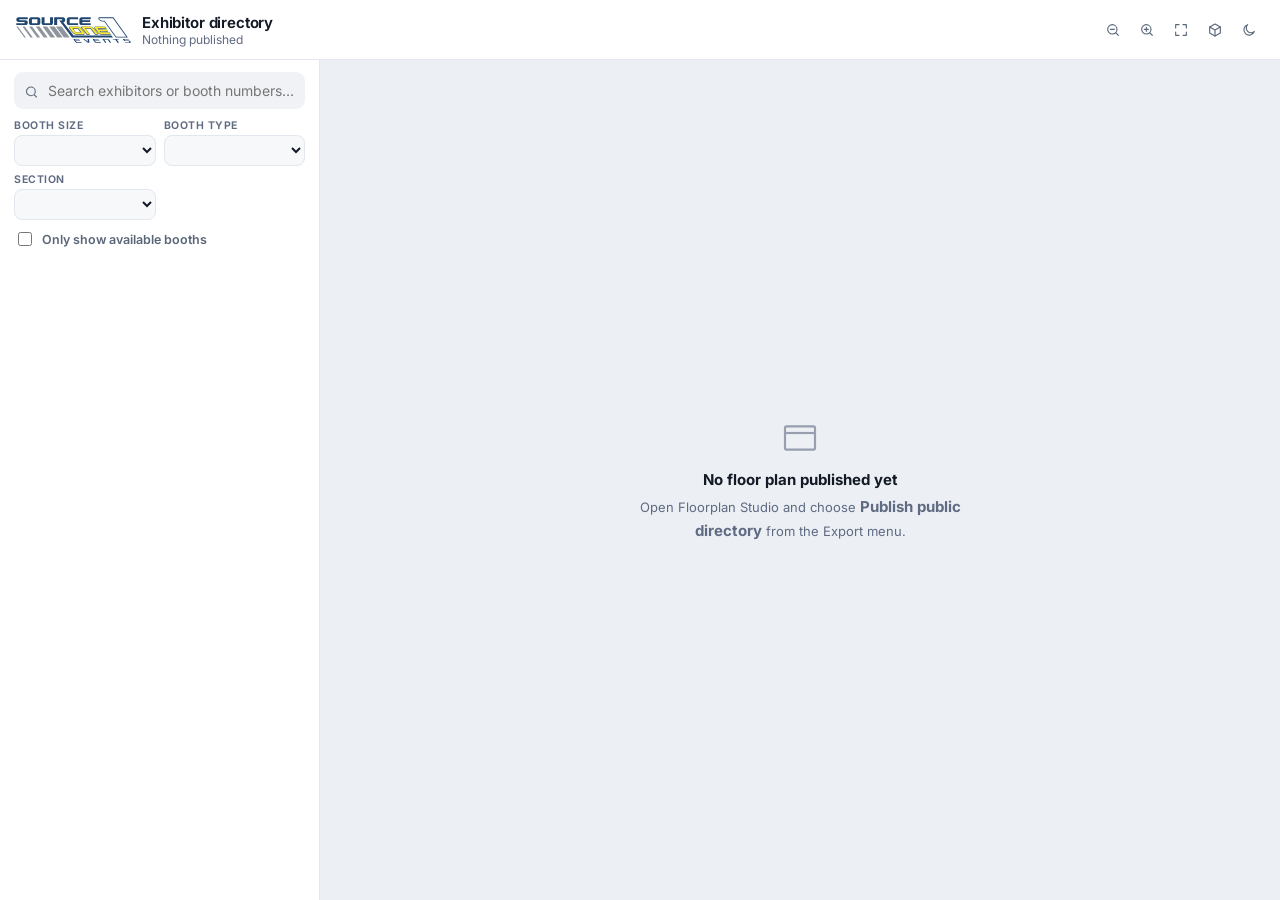
<file: viewer.html>
<!DOCTYPE html>
<html lang="en" data-theme="light">
<head>
<meta charset="utf-8" />
<meta name="viewport" content="width=device-width, initial-scale=1" />
<title>Exhibitor directory</title>
<link rel="preconnect" href="https://fonts.googleapis.com" />
<link rel="preconnect" href="https://fonts.gstatic.com" crossorigin />
<link rel="stylesheet" href="https://fonts.googleapis.com/css2?family=Inter:opsz,wght@14..32,400;14..32,500;14..32,600;14..32,650;14..32,700&display=swap" />
<link rel="stylesheet" href="styles.css?v=142" />
<link rel="stylesheet" href="viewer.css?v=142" />
<link rel="icon" href="data:image/svg+xml,<svg xmlns='http://www.w3.org/2000/svg' viewBox='0 0 100 100'><rect width='100' height='100' rx='18' fill='%237c5cfc'/><g fill='none' stroke='white' stroke-width='8'><rect x='22' y='22' width='24' height='24'/><rect x='54' y='22' width='24' height='24'/><rect x='22' y='54' width='56' height='24'/></g></svg>" />
<script type="importmap">
{ "imports": {
  "three": "https://cdn.jsdelivr.net/npm/three@0.169.0/build/three.module.js",
  "three/addons/": "https://cdn.jsdelivr.net/npm/three@0.169.0/examples/jsm/"
} }
</script>
</head>
<body class="viewer">

<div id="app">

  <header class="v-top">
    <div class="v-brand">
      <img class="soe-logo" src="assets/soe-logo.svg" alt="Source One Events" style="height:26px"/>
      <div>
        <div class="v-title" id="showName">Exhibitor directory</div>
        <div class="v-sub" id="showMeta"></div>
      </div>
    </div>

    <div class="v-actions">
      <button class="tb" id="vZoomOut" title="Zoom out" aria-label="Zoom out">
        <svg viewBox="0 0 24 24"><circle cx="11" cy="11" r="7"/><path d="M8 11h6M20 20l-3.5-3.5"/></svg>
      </button>
      <button class="tb" id="vZoomIn" title="Zoom in" aria-label="Zoom in">
        <svg viewBox="0 0 24 24"><circle cx="11" cy="11" r="7"/><path d="M8 11h6M11 8v6M20 20l-3.5-3.5"/></svg>
      </button>
      <button class="tb" id="vFit" title="Fit to screen" aria-label="Fit to screen">
        <svg viewBox="0 0 24 24"><path d="M4 9V4h5M20 9V4h-5M4 15v5h5M20 15v5h-5"/></svg>
      </button>
      <button class="tb" id="btn3D" title="3D preview" aria-label="3D preview">
        <svg viewBox="0 0 24 24"><path d="m12 3 8 4.5v9L12 21l-8-4.5v-9z"/><path d="M12 12 4 7.5M12 12l8-4.5M12 12v9"/></svg>
      </button>
      <button class="tb" id="vTheme" title="Toggle light / dark" aria-label="Toggle theme">
        <svg viewBox="0 0 24 24"><path d="M20 14a8 8 0 1 1-10-10 7 7 0 0 0 10 10Z"/></svg>
      </button>
    </div>
  </header>

  <div class="v-body">
    <aside class="v-list" id="vList">
      <div class="v-search">
        <svg viewBox="0 0 24 24" class="search-ic"><circle cx="11" cy="11" r="7"/><path d="M20 20l-3.5-3.5"/></svg>
        <input id="vSearch" placeholder="Search exhibitors or booth numbers…"
               spellcheck="false" autocomplete="off" aria-label="Search exhibitors" />
      </div>
      <div class="v-filters">
        <label><span>Booth size</span><select id="vfSize"></select></label>
        <label><span>Booth type</span><select id="vfType"></select></label>
        <label><span>Section</span><select id="vfSection"></select></label>
        <label class="v-open"><input type="checkbox" id="vfOpen" />
          Only show available booths</label>
      </div>
      <div class="v-count" id="vCount"></div>
      <div class="v-results" id="vResults"></div>
    </aside>

    <main class="v-stage" id="vStage">
      <svg id="canvas" xmlns="http://www.w3.org/2000/svg"></svg>

      <div class="v-scopebar" id="vScopeBar" hidden>
        <button id="vBack">
          <svg viewBox="0 0 24 24"><path d="m14 6-6 6 6 6"/></svg> Back to floor plan
        </button>
        <span id="vScopeLabel"></span>
      </div>

      <div class="v-card" id="vCard" hidden></div>

      <div class="v-empty" id="vEmpty" hidden>
        <svg viewBox="0 0 24 24"><rect x="3" y="5" width="18" height="14" rx="1"/><path d="M3 9h18"/></svg>
        <b>No floor plan published yet</b>
        <span>Open Floorplan Studio and choose <b>Publish public directory</b> from the Export menu.</span>
      </div>
    </main>
  </div>
</div>

<script src="js/geometry.js?v=142"></script>
<script src="js/config.js?v=142"></script>
<script src="js/state.js?v=142"></script>
<script src="js/rules.js?v=142"></script>
<script src="js/render.js?v=142"></script>
<script src="js/view3d.js?v=142"></script>
<script src="js/viewer.js?v=142"></script>
</body>
</html>
</file>
<file: styles.css>
/* ============================================================
   Floorplan Studio — Source One Events
   ============================================================ */

:root {
  --accent: #7c5cfc;
  --accent-soft: rgba(124, 92, 252, .16);
  --ok: #22c55e;
  --warn: #f59e0b;
  --err: #ef4444;

  --r-sm: 6px;
  --r-md: 9px;
  --r-lg: 14px;

  --font: "Inter", -apple-system, BlinkMacSystemFont, "Segoe UI", Roboto, Helvetica, Arial, sans-serif;
  --mono: ui-monospace, SFMono-Regular, "SF Mono", Menlo, Consolas, monospace;

  --rail: 52px;
  --left-w: 288px;
  --right-w: 360px;
  --top-h: 56px;

  /* The drawing surface is a document, not part of the UI chrome. It stays
     paper-white in both themes, so what you see matches what prints. Only
     --canvas-bg (the surround) follows the theme. */
  --paper: #ffffff;
  --ink:   #131a26;
  --ink-2: #5a6779;
  --ink-3: #8b96a8;
  --grid-minor: rgba(20, 30, 50, .06);
  --grid-major: rgba(20, 30, 50, .13);
}

[data-theme="dark"] {
  --bg: #0e1117;
  --bg-2: #151a23;
  --bg-3: #1c222d;
  --bg-4: #232b38;
  --line: #2a3240;
  --line-2: #384153;
  --tx: #e6eaf2;
  --tx-2: #9aa5b8;
  --tx-3: #7c87a0;
  --canvas-bg: #0b0e14;
  --shadow: 0 10px 34px rgba(0, 0, 0, .5);
  --shadow-bar: 0 1px 0 rgba(0, 0, 0, .18), 0 6px 16px -8px rgba(0, 0, 0, .35);
  --shadow-panel-l: 4px 0 16px -8px rgba(0, 0, 0, .3);
  --shadow-panel-r: -4px 0 16px -8px rgba(0, 0, 0, .3);
  --shadow-xs: 0 1px 2px rgba(0, 0, 0, .2);
}

[data-theme="light"] {
  --bg: #f7f8fa;
  --bg-2: #ffffff;
  --bg-3: #f0f2f6;
  --bg-4: #e6e9f0;
  --line: #e2e6ee;
  --line-2: #cdd4e0;
  --tx: #131a26;
  --tx-2: #5a6779;
  --tx-3: #5f6b82;
  --canvas-bg: #eceff4;
  --shadow: 0 10px 30px rgba(20, 30, 60, .14);
  --shadow-bar: 0 1px 0 rgba(20, 30, 60, .05), 0 6px 16px -10px rgba(20, 30, 60, .10);
  --shadow-panel-l: 4px 0 16px -10px rgba(20, 30, 60, .10);
  --shadow-panel-r: -4px 0 16px -10px rgba(20, 30, 60, .10);
  --shadow-xs: 0 1px 2px rgba(20, 30, 60, .10);
}

* { box-sizing: border-box; }

/* Figures that update in place must not reflow as their digits change. */
.inp.num, .kv span:last-child, .stat b, .bitem .tag,
.hud, .scalebar-label, .sect-head .ct, .cat-item .sz,
.b-id, .b-load, .c-id, .c-amps {
  font-variant-numeric: tabular-nums;
}

/* Keyboard focus was invisible everywhere — an accessibility gap. */
.tb:focus-visible, .btn:focus-visible, .rail-btn:focus-visible,
.cat-item:focus-visible, .preset:focus-visible, .tab:focus-visible,
.mini:focus-visible, .row-btn:focus-visible, .sect-head:focus-visible,
.v-row:focus-visible, .issue:focus-visible, .bitem:focus-visible {
  outline: 2px solid var(--accent);
  outline-offset: 1px;
}

/* A class that sets `display` outranks the UA rule for [hidden], so the
   attribute stops working. Restore it for every element that uses both. */
[hidden] { display: none !important; }

html, body {
  margin: 0; height: 100%; overflow: hidden;
  font-family: var(--font);
  background: var(--bg); color: var(--tx);
  -webkit-font-smoothing: antialiased;
  font-size: 13px;
}

button, input, select, textarea { font-family: inherit; font-size: inherit; color: inherit; }
button { cursor: pointer; border: none; background: none; }
svg { display: block; }

#app { display: flex; flex-direction: column; height: 100%; }

/* ---------- scrollbars ---------- */
.panel-scroll::-webkit-scrollbar, .modal-body::-webkit-scrollbar { width: 10px; }
.panel-scroll::-webkit-scrollbar-thumb, .modal-body::-webkit-scrollbar-thumb {
  background: var(--line-2); border-radius: 99px; border: 3px solid transparent; background-clip: padding-box;
}
.panel-scroll::-webkit-scrollbar-track { background: transparent; }

/* ============================================================
   TOP BAR
   ============================================================ */
.topbar {
  height: var(--top-h); flex: 0 0 auto;
  display: flex; align-items: center; gap: 14px;
  padding: 0 12px;
  background: var(--bg-2); border-bottom: 1px solid var(--line);
  box-shadow: var(--shadow-bar);
  z-index: 40;
}

/* quick-rotate button row in the Properties panel */
.rot-row { display: flex; gap: 5px; flex-wrap: wrap; margin: 6px 0 10px; }
.rot-row .mini { flex: 1 0 auto; text-align: center; }

/* floating "back to cursor" chip while a placement tool is armed */
.tool-chip {
  position: absolute; left: 50%; bottom: 46px; transform: translateX(-50%);
  z-index: 60;                 /* above the 3D overlay too */
  display: inline-flex; align-items: center; gap: 6px;
  background: var(--accent); color: #fff;
  font: 560 12.5px/1 var(--font);
  padding: 9px 14px; border-radius: 99px;
  box-shadow: var(--shadow); cursor: pointer; transition: .12s;
}
.tool-chip:hover { filter: brightness(1.12); }
.tool-chip kbd {
  font: 600 10.5px/1 var(--mono);
  background: rgba(255, 255, 255, .22); border-radius: 4px; padding: 2.5px 5px;
}

.brand { display: flex; align-items: center; gap: 9px; padding-right: 6px; flex-shrink: 0; }
a.brand { text-decoration: none; color: inherit; border-radius: var(--r-sm); }
a.brand:hover .brand-title { color: var(--accent); }
.brand-title { font-weight: 650; font-size: 14px; letter-spacing: -.01em; line-height: 1.15; white-space: nowrap; }
.brand-sub { font-size: 11px; color: var(--tx-3); letter-spacing: .04em; text-transform: uppercase; white-space: nowrap; }

.plan-name-wrap { display: flex; align-items: center; gap: 8px; min-width: 0; }
.plan-name {
  background: transparent; border: 1px solid transparent; border-radius: var(--r-sm);
  padding: 5px 8px; font-weight: 560; font-size: 14px; width: 200px; min-width: 90px;
  outline: none; transition: .12s;
}
.plan-name:hover { background: var(--bg-3); }
.plan-name:focus { background: var(--bg-3); border-color: var(--accent); }
.save-state { font-size: 11px; color: var(--tx-3); white-space: nowrap; }
.save-state.dirty { color: var(--warn); }

.topbar-actions { display: flex; align-items: center; gap: 8px; margin-left: auto; }
.spacer { width: 4px; }

.btn-group { display: flex; background: var(--bg-3); border-radius: var(--r-md); padding: 2px; gap: 2px; }

.tb {
  width: 30px; height: 28px; border-radius: var(--r-sm);
  display: grid; place-items: center; color: var(--tx-2); transition: .12s;
}
.tb.wide { width: auto; padding: 0 9px; font-size: 12px; font-variant-numeric: tabular-nums; }
.tb svg { width: 16px; height: 16px; fill: none; stroke: currentColor; stroke-width: 1.7; stroke-linecap: round; stroke-linejoin: round; }
.tb:hover { background: var(--bg-4); color: var(--tx); }
.tb:disabled { opacity: .32; pointer-events: none; }
.tb.toggle[aria-pressed="true"] { background: var(--accent-soft); color: var(--accent); }

.btn {
  height: 30px; padding: 0 11px; border-radius: var(--r-md);
  display: inline-flex; align-items: center; gap: 6px;
  font-size: 13px; font-weight: 520; transition: .12s;
}
.btn svg { width: 15px; height: 15px; fill: none; stroke: currentColor; stroke-width: 1.7; stroke-linecap: round; stroke-linejoin: round; }
.btn.ghost { background: var(--bg-3); color: var(--tx-2); }
.btn.ghost:hover { background: var(--bg-4); color: var(--tx); }
.btn.primary { background: var(--accent); color: #fff; }
.btn.primary:hover { filter: brightness(1.09); }
.btn.danger { background: rgba(239, 68, 68, .14); color: var(--err); }
.btn.danger:hover { background: rgba(239, 68, 68, .24); }

.menu-wrap { position: relative; }
.menu {
  position: absolute; top: calc(100% + 6px); right: 0; min-width: 190px; z-index: 60;
  background: var(--bg-2); border: 1px solid var(--line); border-radius: var(--r-md);
  box-shadow: var(--shadow); padding: 5px; animation: pop .12s ease;
}
@keyframes pop { from { opacity: 0; transform: translateY(-4px); } }
.menu button {
  display: block; width: 100%; text-align: left; padding: 7px 10px;
  border-radius: var(--r-sm); font-size: 13px; color: var(--tx-2);
}
.menu button:hover { background: var(--bg-3); color: var(--tx); }
.menu-sep { height: 1px; background: var(--line); margin: 5px 2px; }

/* ============================================================
   LAYOUT
   ============================================================ */
.body { flex: 1; display: flex; min-height: 0; }

.panel { flex: 0 0 auto; background: var(--bg-2); display: flex; min-height: 0; position: relative; z-index: 20; }
.panel.left { width: calc(var(--left-w) + var(--rail)); border-right: 1px solid var(--line); box-shadow: var(--shadow-panel-l); }
.panel.right { width: var(--right-w); border-left: 1px solid var(--line); flex-direction: column; box-shadow: var(--shadow-panel-r); }
.panel-scroll { flex: 1; overflow-y: auto; overflow-x: hidden; min-height: 0; }

/* ---------- tool rail ---------- */
.tool-rail {
  width: var(--rail); flex: 0 0 var(--rail);
  border-right: 1px solid var(--line); background: var(--bg);
  display: flex; flex-direction: column; align-items: center; gap: 3px; padding: 8px 0;
}
.rail-btn {
  width: 38px; height: 38px; border-radius: var(--r-md);
  display: grid; place-items: center; color: var(--tx-2); position: relative; transition: .12s;
}
.rail-btn svg { width: 18px; height: 18px; fill: none; stroke: currentColor; stroke-width: 1.7; stroke-linecap: round; stroke-linejoin: round; }
.rail-btn:hover { background: var(--bg-3); color: var(--tx); }
.rail-btn.active { background: var(--accent); color: #fff; }
.rail-sep { width: 22px; height: 1px; background: var(--line); margin: 5px 0; }
/* The shortcut letter is a reminder, not a permanent label. */
.rail-btn::after {
  content: attr(data-key); position: absolute; bottom: 2px; right: 4px;
  font-size: 9px; color: var(--tx-3); font-weight: 600;
  opacity: 0; transition: opacity .12s;
}
.rail-btn:hover::after, .rail-btn.active::after { opacity: 1; }
.rail-btn.active::after { color: rgba(255, 255, 255, .75); }

/* ---------- left content ---------- */
.search-wrap { position: relative; padding: 10px 12px 4px; }
.search-ic {
  position: absolute; left: 21px; top: 50%; transform: translateY(-40%);
  width: 14px; height: 14px; fill: none; stroke: var(--tx-3); stroke-width: 1.8; stroke-linecap: round;
}
#catalogSearch {
  width: 100%; background: var(--bg-3); border: 1px solid transparent;
  border-radius: var(--r-md); padding: 7px 10px 7px 30px; outline: none; font-size: 13px;
}
#catalogSearch:focus { border-color: var(--accent); background: var(--bg); }

.sect { padding: 12px 12px 4px; }
.sect-title {
  margin: 0 0 8px; font-size: 11px; font-weight: 650; letter-spacing: .07em;
  text-transform: uppercase; color: var(--tx-3);
  display: flex; align-items: baseline; gap: 6px;
}
.sect-title .hint { font-size: 9px; font-weight: 500; letter-spacing: 0; text-transform: none; color: var(--line-2); }

.preset-grid { display: grid; grid-template-columns: repeat(2, 1fr); gap: 6px; }
.preset {
  background: var(--bg-3); border: 1px solid var(--line); border-radius: var(--r-md);
  padding: 8px; text-align: left; transition: .12s;
}
.preset:hover { border-color: var(--accent); background: var(--bg-4); }
.preset.armed { border-color: var(--accent); background: var(--accent-soft); }
.preset b { display: block; font-size: 13px; font-weight: 620; }
.preset span { font-size: 11px; color: var(--tx-3); }

/* ---------- catalog: collapsible groups ----------
   Scoped to #catalog so the static Quick-booths and Bulk-tools sections
   keep their own .sect / .sect-title styling. */
#catalog .sect { border-bottom: 1px solid var(--line); padding: 0 0 8px; }
#catalog .sect:last-child { border-bottom: 0; }

.sect-head {
  position: sticky; top: 0; z-index: 2;
  display: flex; align-items: center; gap: 8px; width: 100%;
  padding: 9px 12px; background: var(--bg-2);
  font-size: 11px; font-weight: 650; letter-spacing: .03em;
  color: var(--tx-2); border-radius: var(--r-sm);
  transition: background .12s;
}
.sect-head:hover { background: var(--bg-3); color: var(--tx); }
.sect-head .chev {
  width: 11px; height: 11px; flex: 0 0 11px; color: var(--tx-3);
  fill: none; stroke: currentColor; stroke-width: 2.6;
  stroke-linecap: round; stroke-linejoin: round;
  transform: rotate(90deg); transition: transform .15s ease;
}
.sect.closed .chev { transform: none; }
.sect.closed .cat-list { display: none; }

/* Each category gets a small tinted icon chip in its own colour — the
   thing that used to be indistinguishable grey text is now scannable
   at a glance, the same way the item swatches already were. */
.sect-head .cat-ic {
  width: 20px; height: 20px; flex: 0 0 20px; border-radius: 6px;
  display: grid; place-items: center;
  background: color-mix(in srgb, var(--cat) 18%, transparent);
  color: var(--cat);
}
.sect-head .cat-ic svg { width: 12px; height: 12px; }
.sect-head .ct {
  margin-left: auto; font-family: var(--mono); font-size: 10px;
  font-weight: 500; letter-spacing: 0; color: var(--tx-3);
  background: var(--bg-3); border-radius: 99px; padding: 1px 6px;
}

.cat-list { display: flex; flex-direction: column; gap: 1px; padding: 0 8px; }
.cat-item {
  display: flex; align-items: center; gap: 10px; width: 100%;
  height: 32px; padding: 0 8px; border-radius: var(--r-sm);
  text-align: left; color: var(--tx-2);
  border: 1px solid transparent;
  transition: background .1s, color .1s;
}
.cat-item:hover { background: var(--bg-3); color: var(--tx); }
.cat-item.armed { background: var(--accent-soft); border-color: var(--accent); color: var(--tx); }

/* Tint from the kind's own colour, with the glyph in that colour rather
   than a dark stroke on a saturated block of the same hue. */
.swatch {
  width: 22px; height: 22px; flex: 0 0 22px; border-radius: 6px;
  display: grid; place-items: center;
  background: color-mix(in srgb, var(--k) 16%, transparent);
  color: var(--k);
  box-shadow: inset 0 0 0 1px color-mix(in srgb, var(--k) 30%, transparent);
}
.swatch svg { width: 13px; height: 13px; }

.cat-item .nm {
  flex: 1; min-width: 0; font-size: 13px; font-weight: 500;
  white-space: nowrap; overflow: hidden; text-overflow: ellipsis;
}
.cat-item .sz { font-family: var(--mono); font-size: 9px; color: var(--tx-3); }
.cat-item .on-plan {
  flex: 0 0 auto; min-width: 16px; height: 16px; padding: 0 4px; border-radius: 99px;
  display: grid; place-items: center; font-size: 9px; font-weight: 700;
  font-variant-numeric: tabular-nums;
  background: color-mix(in srgb, var(--k) 22%, transparent); color: var(--k);
}

.row-btn {
  display: flex; align-items: center; gap: 9px; width: 100%;
  padding: 9px 10px; border-radius: var(--r-md); text-align: left;
  background: var(--bg-3); color: var(--tx-2); font-size: 13px; font-weight: 500;
  margin-bottom: 6px; transition: .12s;
}
.row-btn:hover { background: var(--bg-4); color: var(--tx); }
.row-btn svg { width: 16px; height: 16px; flex: 0 0 16px; fill: none; stroke: currentColor; stroke-width: 1.7; stroke-linecap: round; stroke-linejoin: round; }

/* ============================================================
   STAGE / CANVAS
   ============================================================ */
.stage {
  flex: 1; position: relative; min-width: 0; overflow: hidden;
  background-color: var(--canvas-bg);
  background-image: radial-gradient(circle, color-mix(in srgb, var(--tx) 14%, transparent) 1px, transparent 1px);
  background-size: 22px 22px;
}
/* ---------- 3D walkthrough overlay ---------- */
.v3d {
  position: absolute; inset: 0; z-index: 30;
  background: var(--canvas-bg);
  display: none; flex-direction: column;
}
.v3d.show { display: flex; }
.v3d-top {
  height: 44px; flex: 0 0 auto;
  display: flex; align-items: center; gap: 12px; padding: 0 12px;
  background: var(--bg-2); border-bottom: 1px solid var(--line);
}
.v3d-top b { font-size: 13px; font-weight: 650; }
.v3d-hint { font-size: 11px; color: var(--tx-3); margin-right: auto; }
.v3d canvas { display: block; flex: 1; }

/* floating rotate bar for the selected object in 3D */
.v3d-selbar {
  position: absolute; left: 50%; bottom: 16px; transform: translateX(-50%);
  z-index: 30; display: flex; align-items: center; gap: 6px;
  background: var(--bg-2); border: 1px solid var(--line);
  border-radius: 99px; padding: 6px 10px 6px 14px; box-shadow: var(--shadow);
}
.v3d-selbar b { font-size: 12.5px; font-weight: 650; margin-right: 4px; white-space: nowrap; }

/* floating Duplicate/Delete bar for the 2D selection */
.sel-chip {
  position: absolute; left: 50%; bottom: 46px; transform: translateX(-50%);
  z-index: 20;                 /* under the 3D overlay — it has its own bar */
  display: flex; align-items: center; gap: 6px;
  background: var(--bg-2); border: 1px solid var(--line);
  border-radius: 99px; padding: 6px 10px 6px 14px; box-shadow: var(--shadow);
}
.sel-chip b { font-size: 12.5px; font-weight: 650; white-space: nowrap; margin-right: 4px; }
.sel-chip[hidden] { display: none; }

/* zoom + 360° cluster, bottom-right of the 3D view */
.v3d-nav {
  position: absolute; right: 16px; bottom: 16px; z-index: 30;
  display: flex; flex-direction: column; gap: 6px;
}
.v3d-navbtn {
  width: 44px; height: 44px; border-radius: 12px;
  border: 1px solid var(--line); background: var(--bg-2); color: var(--tx-1);
  font-size: 20px; font-weight: 650; line-height: 1;
  box-shadow: var(--shadow); cursor: pointer;
  display: flex; align-items: center; justify-content: center;
  user-select: none; touch-action: none;
}
.v3d-navbtn:hover { border-color: var(--accent); color: var(--accent); }
.v3d-navbtn.v3d-orbit { font-size: 12px; letter-spacing: 0.02em; }
.v3d-navbtn.on {
  background: var(--accent); border-color: var(--accent); color: #fff;
}

#canvas { width: 100%; height: 100%; display: block; touch-action: none; cursor: default; }
#canvas.tool-draw { cursor: crosshair; }
#canvas.tool-pan { cursor: grab; }
#canvas.panning { cursor: grabbing; }
#canvas.tool-measure { cursor: crosshair; }

.stage-overlay { position: absolute; inset: 0; pointer-events: none; }

.hud {
  position: absolute; left: 12px; bottom: 12px;
  display: flex; align-items: center; gap: 9px;
  background: color-mix(in srgb, var(--bg-2) 88%, transparent);
  backdrop-filter: blur(10px);
  border: 1px solid var(--line); border-radius: 99px;
  padding: 5px 13px; font-size: 12px; color: var(--tx-2);
  font-variant-numeric: tabular-nums; pointer-events: auto;
}
.hud .dot { width: 3px; height: 3px; border-radius: 99px; background: var(--line-2); }
.hud #hudTool { color: var(--accent); font-weight: 600; }

.scalebar {
  position: absolute; right: 14px; bottom: 12px;
  background: color-mix(in srgb, var(--bg-2) 88%, transparent);
  backdrop-filter: blur(10px);
  border: 1px solid var(--line); border-radius: var(--r-md);
  padding: 6px 10px 5px; text-align: center;
}
.scalebar-line { display: flex; align-items: flex-end; height: 8px; }
.scalebar-line span:first-child {
  width: var(--sb-w, 80px); height: 2px; background: var(--tx-2);
  border-left: 1px solid var(--tx-2); border-right: 1px solid var(--tx-2);
  box-shadow: 0 -3px 0 -2px var(--tx-2), 0 0 0 0 var(--tx-2);
  position: relative;
}
.scalebar-line span:first-child::before,
.scalebar-line span:first-child::after {
  content: ''; position: absolute; bottom: 0; width: 1px; height: 6px; background: var(--tx-2);
}
.scalebar-line span:first-child::before { left: 0; }
.scalebar-line span:first-child::after { right: 0; }
.scalebar-label { font-size: 10px; color: var(--tx-2); margin-top: 3px; font-variant-numeric: tabular-nums; }

.context-toast {
  position: absolute; left: 50%; top: 16px; transform: translateX(-50%);
  background: var(--bg-2); border: 1px solid var(--line); border-radius: 99px;
  padding: 7px 16px; font-size: 12px; box-shadow: var(--shadow);
  pointer-events: none; animation: pop .15s ease; z-index: 5;
}
.context-toast.err { border-color: var(--err); color: var(--err); }

/* ============================================================
   RIGHT PANEL
   ============================================================ */
/* Six tabs have to fit the rail without clipping the last one — verified
   against actual rendered widths, not eyeballed. */
.tabs {
  display: flex; border-bottom: 1px solid var(--line); padding: 0 4px; flex: 0 0 auto;
  overflow-x: auto; scrollbar-width: none;
}
.tabs::-webkit-scrollbar { display: none; }
.tab {
  padding: 11px 6px; font-size: 11px; font-weight: 550; color: var(--tx-3);
  white-space: nowrap; flex: 0 0 auto;
  border-bottom: 2px solid transparent; margin-bottom: -1px; transition: .12s;
  display: flex; align-items: center; gap: 4px;
}
.tab:hover { color: var(--tx-2); }
.tab.active { color: var(--tx); border-bottom-color: var(--accent); }
.tab .badge {
  background: var(--err); color: #fff; font-size: 9px; font-weight: 700;
  min-width: 15px; height: 15px; border-radius: 99px; padding: 0 4px;
  display: grid; place-items: center;
}
.tab .badge.warn { background: var(--warn); }

.tabpane { display: none; padding: 12px; }
.tabpane.active { display: block; }

.empty {
  text-align: center; padding: 44px 20px; color: var(--tx-3); font-size: 13px; line-height: 1.6;
}
.empty svg { width: 34px; height: 34px; margin: 0 auto 12px; fill: none; stroke: currentColor; stroke-width: 1.4; opacity: .5; }

/* ---------- form primitives ---------- */
.grp { margin-bottom: 16px; }
.grp-title {
  font-size: 11px; font-weight: 650; letter-spacing: .07em; text-transform: uppercase;
  color: var(--tx-3); margin: 0 0 9px; display: flex; align-items: center; gap: 6px;
}
.grp-title::after { content: ''; flex: 1; height: 1px; background: var(--line); }

.field { margin-bottom: 9px; }
.field > label { display: block; font-size: 11px; color: var(--tx-2); margin-bottom: 4px; font-weight: 500; }
.row2 { display: grid; grid-template-columns: 1fr 1fr; gap: 8px; }
.row3 { display: grid; grid-template-columns: 1fr 1fr 1fr; gap: 8px; }

.inp, select.inp, textarea.inp {
  width: 100%; background: var(--bg-3); border: 1px solid var(--line);
  border-radius: var(--r-sm); padding: 6px 9px; outline: none; transition: .12s;
  font-size: 13px;
}
.inp:focus { border-color: var(--accent); background: var(--bg); }
.inp:disabled { opacity: .5; }
textarea.inp { resize: vertical; min-height: 56px; line-height: 1.5; }
select.inp { appearance: none; background-image: linear-gradient(45deg, transparent 50%, var(--tx-3) 50%), linear-gradient(135deg, var(--tx-3) 50%, transparent 50%); background-position: calc(100% - 14px) 12px, calc(100% - 9px) 12px; background-size: 5px 5px; background-repeat: no-repeat; padding-right: 26px; }
.inp.num { font-family: var(--mono); font-size: 12px; }

.unit-inp { position: relative; }
.unit-inp .u { position: absolute; right: 8px; top: 50%; transform: translateY(-50%); font-size: 10px; color: var(--tx-3); pointer-events: none; }
.unit-inp .inp { padding-right: 24px; }

.seg { display: flex; background: var(--bg-3); border-radius: var(--r-sm); padding: 2px; gap: 2px; }
.seg button {
  flex: 1; padding: 5px 4px; border-radius: 4px; font-size: 12px; color: var(--tx-2); font-weight: 520; transition: .1s;
}
.seg button:hover { color: var(--tx); }
.seg button.on { background: var(--bg); color: var(--tx); box-shadow: var(--shadow-xs); }
.seg button.on[data-status="available"] { color: var(--ok); }
.seg button.on[data-status="held"] { color: var(--warn); }
.seg button.on[data-status="sold"] { color: #3b82f6; }

.check { display: flex; align-items: center; gap: 8px; padding: 5px 0; font-size: 13px; color: var(--tx-2); cursor: pointer; }
.check input { accent-color: var(--accent); width: 14px; height: 14px; }

.color-row { display: flex; gap: 5px; flex-wrap: wrap; }
.color-dot { width: 22px; height: 22px; border-radius: 6px; border: 2px solid transparent; transition: .1s; }
.color-dot:hover { transform: scale(1.12); }
.color-dot.on { border-color: var(--tx); }

.btn-row { display: flex; gap: 6px; flex-wrap: wrap; }
.mini {
  flex: 1; min-width: 0; padding: 7px 6px; border-radius: var(--r-sm);
  background: var(--bg-3); color: var(--tx-2); font-size: 12px; font-weight: 520; transition: .12s;
  display: flex; align-items: center; justify-content: center; gap: 5px;
}
.mini:hover { background: var(--bg-4); color: var(--tx); }
.mini svg { width: 14px; height: 14px; fill: none; stroke: currentColor; stroke-width: 1.7; stroke-linecap: round; stroke-linejoin: round; }
.mini.danger { color: var(--err); }
.mini.danger:hover { background: rgba(239, 68, 68, .16); }

.kv { display: flex; justify-content: space-between; padding: 5px 0; font-size: 12px; border-bottom: 1px dashed var(--line); }
.kv:last-child { border-bottom: none; }
.kv span:first-child { color: var(--tx-3); }
.kv span:last-child { font-family: var(--mono); font-size: 12px; }

/* ---------- stats ---------- */
.stat-grid { display: grid; grid-template-columns: 1fr 1fr; gap: 7px; margin-bottom: 14px; }
.stat { background: var(--bg-3); border: 1px solid var(--line); border-radius: var(--r-md); padding: 9px 11px; }
.stat b { display: block; font-size: 18px; font-weight: 650; letter-spacing: -.02em; font-variant-numeric: tabular-nums; }
.stat span { font-size: 11px; color: var(--tx-3); }
.stat.ok b { color: var(--ok); }
.stat.warn b { color: var(--warn); }
.stat.accent b { color: var(--accent); }

/* ---------- booth list ---------- */
.list-tools { display: flex; gap: 6px; margin-bottom: 10px; }
.list-tools .inp { flex: 1; }
.blist { display: flex; flex-direction: column; gap: 3px; }
.bitem {
  display: flex; align-items: center; gap: 9px; padding: 7px 9px;
  border-radius: var(--r-md); border: 1px solid transparent; cursor: pointer; transition: .1s;
}
.bitem:hover { background: var(--bg-3); }
.bitem.sel { background: var(--accent-soft); border-color: var(--accent); }
.bitem .tag {
  font-family: var(--mono); font-size: 11px; font-weight: 600;
  background: var(--bg-4); border-radius: 4px; padding: 2px 5px; min-width: 34px; text-align: center;
}
.bitem .meta { min-width: 0; flex: 1; }
.bitem .meta b { display: block; font-size: 12px; font-weight: 550; white-space: nowrap; overflow: hidden; text-overflow: ellipsis; }
.bitem .meta span { font-size: 11px; color: var(--tx-3); }
.bitem .pill { font-size: 9px; font-weight: 650; padding: 2px 6px; border-radius: 99px; text-transform: uppercase; letter-spacing: .03em; }

.legend-row { display: flex; flex-wrap: wrap; gap: 5px 10px; margin-top: 8px; }
.lg-chip { display: inline-flex; align-items: center; gap: 5px; font-size: 11px; color: var(--tx-2); }
.lg-chip i { width: 9px; height: 9px; border-radius: 3px; flex: 0 0 auto; }

/* ---------- safety ---------- */
.issue {
  display: flex; gap: 9px; padding: 9px 10px; border-radius: var(--r-md);
  background: var(--bg-3); margin-bottom: 6px; cursor: pointer; transition: .1s;
  border-left: 3px solid var(--line-2);
}
.issue:hover { background: var(--bg-4); }
.issue.error { border-left-color: var(--err); }
.issue.warning { border-left-color: var(--warn); }
.issue.info { border-left-color: var(--accent); }
.issue .ico { width: 16px; height: 16px; flex: 0 0 16px; margin-top: 1px; fill: none; stroke-width: 1.8; stroke-linecap: round; stroke-linejoin: round; }
.issue.error .ico { stroke: var(--err); }
.issue.warning .ico { stroke: var(--warn); }
.issue.info .ico { stroke: var(--accent); }
.issue .txt b { display: block; font-size: 12px; font-weight: 560; margin-bottom: 2px; }
.issue .txt span { font-size: 11px; color: var(--tx-3); line-height: 1.45; }

.all-clear { text-align: center; padding: 30px 16px; }
.all-clear svg { width: 40px; height: 40px; margin: 0 auto 10px; fill: none; stroke: var(--ok); stroke-width: 1.5; stroke-linecap: round; stroke-linejoin: round; }
.all-clear b { display: block; font-size: 13px; margin-bottom: 3px; }
.all-clear span { font-size: 12px; color: var(--tx-3); }

/* ---------- publish audit ---------- */
.pub-cols { display: grid; grid-template-columns: 1fr 1fr; gap: 10px; }
.pub-col { border: 1px solid var(--line); border-radius: var(--r-md); padding: 10px 12px; }
.pub-col.ok { border-left: 3px solid var(--ok); }
.pub-col.no { border-left: 3px solid var(--err); }
.pub-col h5 {
  margin: 0 0 7px; font-size: 11px; text-transform: uppercase;
  letter-spacing: .07em; color: var(--tx-3);
}
.pub-col.ok h5 { color: var(--ok); }
.pub-col.no h5 { color: var(--err); }
.pub-col ul { margin: 0; padding-left: 15px; }
.pub-col li { font-size: 12px; line-height: 1.5; margin-bottom: 3px; color: var(--tx-2); }
.pub-col li b { color: var(--tx); font-variant-numeric: tabular-nums; }
@media (max-width: 560px) { .pub-cols { grid-template-columns: 1fr; } }

/* ---------- calibration status ---------- */
.calib {
  display: flex; gap: 9px; padding: 9px 10px; border-radius: var(--r-md);
  margin-bottom: 9px; background: var(--bg-3); border-left: 3px solid var(--line-2);
}
.calib.done { border-left-color: var(--ok); }
.calib.todo { border-left-color: var(--warn); }
.calib svg { width: 16px; height: 16px; flex: 0 0 16px; margin-top: 1px;
             fill: none; stroke-width: 1.8; stroke-linecap: round; stroke-linejoin: round; }
.calib.done svg { stroke: var(--ok); }
.calib.todo svg { stroke: var(--warn); }
.calib b { display: block; font-size: 12px; font-weight: 560; margin-bottom: 2px; }
.calib span { font-size: 11px; color: var(--tx-3); line-height: 1.45; }

/* ---------- team & access ---------- */
.team-head, .team-row {
  display: grid; grid-template-columns: 1fr 150px 96px;
  gap: 10px; align-items: center;
}
.team-head {
  font-size: 10px; font-weight: 650; letter-spacing: .07em; text-transform: uppercase;
  color: var(--tx-3); padding: 0 8px 6px; border-bottom: 1px solid var(--line);
}
.team-row {
  padding: 8px; border-radius: var(--r-md); border: 1px solid transparent; transition: .1s;
}
.team-row:hover { background: var(--bg-3); }
.team-row.off { opacity: .5; }
.team-who { min-width: 0; }
.team-who b { display: block; font-size: 13px; font-weight: 570; }
.team-who span {
  font-size: 11px; color: var(--tx-3);
  display: block; white-space: nowrap; overflow: hidden; text-overflow: ellipsis;
}
.team-who .you {
  font-size: 9px; font-weight: 700; text-transform: uppercase; letter-spacing: .04em;
  background: var(--accent-soft); color: var(--accent);
  padding: 1px 5px; border-radius: 99px; vertical-align: middle;
}
.team-role { padding: 5px 8px; font-size: 12px; }
.team-role:disabled { opacity: .55; cursor: not-allowed; }
.team-active { flex: none; }
.team-active:disabled { opacity: .55; cursor: not-allowed; }
.team-row.off .team-active { color: var(--tx-3); }

@media (max-width: 620px) {
  .team-head { display: none; }
  .team-row { grid-template-columns: 1fr; gap: 6px; }
}

/* ---------- admin: clients ---------- */

.adm-newrow { display: flex; gap: 8px; align-items: center; margin: 10px 0; }
.adm-newrow .inp { flex: 1; min-width: 0; }
.adm-newrow button { flex: none; }

.client-card {
  border: 1px solid var(--line); border-radius: var(--r-md);
  margin-bottom: 8px; overflow: hidden; background: var(--bg-2);
}
.client-card.off { opacity: .55; }
.client-head {
  width: 100%; display: flex; align-items: center; gap: 10px;
  padding: 10px 12px; text-align: left; color: var(--tx); transition: .1s;
}
.client-head:hover { background: var(--bg-3); }
.client-head b { font-size: 13px; font-weight: 600; }
.client-meta { margin-left: auto; font-size: 11px; color: var(--tx-3); white-space: nowrap; }
.client-body { padding: 4px 12px 12px; border-top: 1px solid var(--line); }

.adm-linkout { display: flex; gap: 8px; margin-top: 8px; }
.adm-linkout .inp { flex: 1; min-width: 0; font-size: 11px; font-family: var(--mono); }

/* ---------- plan templates ---------- */
.tpl-row { display: grid; grid-template-columns: 1fr 1fr; gap: 8px; }
.tpl {
  text-align: left; padding: 11px 13px; border-radius: var(--r-md);
  border: 1px solid var(--line); background: var(--bg-3); transition: .12s;
}
.tpl:hover { border-color: var(--accent); background: var(--bg-4); transform: translateY(-1px); }
.tpl b { display: block; font-size: 13px; font-weight: 620; margin-bottom: 3px; }
.tpl span { font-size: 11px; color: var(--tx-3); line-height: 1.45; }
@media (max-width: 640px) { .tpl-row { grid-template-columns: 1fr; } }

/* ---------- electrical panel schedule ---------- */
.board {
  border: 1px solid var(--line); border-radius: var(--r-md);
  padding: 9px 10px; margin-bottom: 8px; background: var(--bg-3);
  border-left: 3px solid var(--line-2);
}
.board.ok   { border-left-color: var(--ok); }
.board.warn { border-left-color: var(--warn); }
.board.over { border-left-color: var(--err); }

.board-head { display: flex; align-items: baseline; gap: 8px; cursor: pointer; }
.board-head:hover .b-id { color: var(--accent); }
.b-id { font-family: var(--mono); font-size: 13px; font-weight: 700; }
.b-meta { font-size: 11px; color: var(--tx-3); flex: 1; min-width: 0;
          white-space: nowrap; overflow: hidden; text-overflow: ellipsis; }
.b-load { font-family: var(--mono); font-size: 12px; font-weight: 600; white-space: nowrap; }

.loadbar {
  position: relative; height: 5px; border-radius: 99px;
  background: var(--bg); margin: 7px 0 5px; overflow: hidden;
}
.loadbar i { display: block; height: 100%; border-radius: 99px; background: var(--ok); transition: width .18s; }
.board.warn .loadbar i { background: var(--warn); }
.board.over .loadbar i { background: var(--err); }
/* the derate marker — design target, not the breaker rating */
.loadbar u { position: absolute; top: -1px; width: 1px; height: 7px; background: var(--tx-3); opacity: .7; }

.board-sub { font-size: 11px; color: var(--tx-3); }

.ckt-list { margin-top: 7px; border-top: 1px dashed var(--line); padding-top: 5px; }
.ckt {
  display: flex; align-items: center; gap: 7px; padding: 3px 4px;
  border-radius: 4px; cursor: pointer; font-size: 11px;
}
.ckt:hover { background: var(--bg-4); }
.ckt.over .c-amps { color: var(--err); font-weight: 700; }
.ckt.warn .c-amps { color: var(--warn); font-weight: 600; }
.ckt.ok   .c-amps { color: var(--ok); }
.c-id { font-family: var(--mono); font-weight: 600; min-width: 46px; }
.c-where { flex: 1; min-width: 0; color: var(--tx-2); white-space: nowrap; overflow: hidden; text-overflow: ellipsis; }
.c-conn { color: var(--tx-3); font-size: 10px; }
.c-24 {
  font-size: 9px; font-weight: 700; padding: 1px 4px; border-radius: 3px;
  background: rgba(245, 158, 11, .18); color: var(--warn);
}
.c-amps { font-family: var(--mono); min-width: 38px; text-align: right; }

/* ---------- layers ---------- */
.layer {
  display: flex; align-items: center; gap: 8px; padding: 6px 8px;
  border-radius: var(--r-sm); transition: .1s;
}
.layer:hover { background: var(--bg-3); }
.layer .nm { flex: 1; font-size: 13px; }
.layer .ct { font-size: 11px; color: var(--tx-3); font-family: var(--mono); }
.layer .eye { width: 24px; height: 22px; border-radius: 5px; display: grid; place-items: center; color: var(--tx-3); }
.layer .eye:hover { background: var(--bg-4); color: var(--tx); }
.layer .eye.off { color: var(--line-2); }
.layer .eye svg { width: 14px; height: 14px; fill: none; stroke: currentColor; stroke-width: 1.7; stroke-linecap: round; stroke-linejoin: round; }

/* ============================================================
   MODAL
   ============================================================ */
.modal-backdrop {
  position: fixed; inset: 0; z-index: 100;
  background: rgba(0, 0, 0, .55); backdrop-filter: blur(3px);
  display: grid; place-items: center; padding: 24px;
  animation: fade .13s ease;
}
@keyframes fade { from { opacity: 0; } }
.modal {
  background: var(--bg-2); border: 1px solid var(--line); border-radius: var(--r-lg);
  box-shadow: var(--shadow); width: min(560px, 100%); max-height: 84vh;
  display: flex; flex-direction: column; animation: rise .16s cubic-bezier(.2,.9,.3,1);
}
.modal.wide { width: min(820px, 100%); }
@keyframes rise { from { opacity: 0; transform: translateY(10px) scale(.985); } }
.modal-head {
  display: flex; align-items: center; justify-content: space-between;
  padding: 15px 16px 13px; border-bottom: 1px solid var(--line);
}
.modal-head h2 { margin: 0; font-size: 14px; font-weight: 620; }
.modal-body { padding: 16px; overflow-y: auto; }
.modal-foot {
  padding: 12px 16px; border-top: 1px solid var(--line);
  display: flex; justify-content: flex-end; gap: 8px;
}
.modal-foot:empty { display: none; }

/* shortcuts table */
.keys { display: grid; grid-template-columns: 1fr 1fr; gap: 22px; }
.keys h4 { margin: 0 0 8px; font-size: 11px; text-transform: uppercase; letter-spacing: .07em; color: var(--tx-3); }
.keys dl { margin: 0; }
.keys .kr { display: flex; justify-content: space-between; align-items: center; padding: 4px 0; font-size: 12px; gap: 12px; }
.keys .kr span { color: var(--tx-2); }
kbd {
  font-family: var(--mono); font-size: 11px; background: var(--bg-3);
  border: 1px solid var(--line); border-bottom-width: 2px; border-radius: 4px;
  padding: 2px 5px; color: var(--tx); white-space: nowrap;
}

/* plan list */
.plan-card {
  display: flex; align-items: center; gap: 11px; padding: 10px 12px;
  border: 1px solid var(--line); border-radius: var(--r-md); margin-bottom: 7px; transition: .12s; cursor: pointer;
}
.plan-card:hover { border-color: var(--accent); background: var(--bg-3); }
.plan-card.current { border-color: var(--accent); background: var(--accent-soft); }
.plan-card .thumb {
  width: 54px; height: 38px; border-radius: 5px; background: var(--bg-3);
  border: 1px solid var(--line); flex: 0 0 54px; overflow: hidden;
}
.plan-card .thumb svg { width: 100%; height: 100%; }
.plan-card .info { flex: 1; min-width: 0; }
.plan-card .info b { display: block; font-size: 13px; font-weight: 560; }
.plan-card .info span { font-size: 11px; color: var(--tx-3); }

.helptext { font-size: 12px; color: var(--tx-3); line-height: 1.55; margin: 0 0 14px; }

/* ============================================================
   SCOPE BAR — shown while editing inside a booth footprint
   ============================================================ */
.scope-bar {
  position: absolute; left: 50%; top: 12px; transform: translateX(-50%);
  display: flex; align-items: center; gap: 8px;
  background: color-mix(in srgb, var(--bg-2) 92%, transparent);
  backdrop-filter: blur(10px);
  border: 1px solid var(--accent); border-radius: 99px;
  padding: 5px 14px 5px 8px; box-shadow: var(--shadow);
  pointer-events: auto; z-index: 6; max-width: calc(100% - 40px);
}
.scope-bar .crumb {
  display: inline-flex; align-items: center; gap: 5px;
  font-size: 12px; color: var(--tx-2); border-radius: 99px;
  padding: 3px 9px; transition: .12s; white-space: nowrap;
}
.scope-bar button.crumb:hover { background: var(--bg-3); color: var(--tx); }
.scope-bar .crumb svg { width: 14px; height: 14px; fill: none; stroke: currentColor; stroke-width: 2; stroke-linecap: round; stroke-linejoin: round; }
.scope-bar .crumb.current {
  color: var(--tx); font-weight: 600;
  overflow: hidden; text-overflow: ellipsis;
}
.scope-bar .crumb-sep { color: var(--line-2); }

@media (max-width: 1200px) {
  :root { --left-w: 232px; --right-w: 320px; }
}
@media (max-width: 900px) {
  .panel.left .panel-scroll { display: none; }
  .panel.left { width: var(--rail); }
  .brand-text, .plan-name-wrap { display: none; }
  /* iPad portrait: tapping the icon rail slides the full catalog over
     the canvas, so placing items stays possible on a narrow screen */
  .panel.left.open .panel-scroll {
    display: block; position: absolute; left: var(--rail); top: 0; bottom: 0;
    width: 290px; z-index: 40; background: var(--bg-2);
    border-right: 1px solid var(--line); box-shadow: var(--shadow);
    overflow-y: auto;
  }
  .panel.left { position: relative; }
}

/* ---------- the Save button wears the save state ---------- */
#btnSave.dirty { background: var(--accent); border-color: transparent; color: #fff; }
#btnSave.dirty:hover { background: var(--accent-2, #5a3fd6); }
#btnSave.error { background: #dc2626; border-color: transparent; color: #fff; }

/* ---------- brand ----------
   The real Source One wordmark. Navy/grey/yellow on light surfaces;
   dark themes flip it to the white variant the brand uses on dark. */
img.soe-logo { display: block; }
[data-theme="dark"] img.soe-logo { filter: brightness(0) invert(1); }

/* ---------- phone: the floor plan IS the screen ----------
   The right inspector would otherwise eat the whole viewport, leaving a
   sliver of canvas. It becomes a bottom sheet raised by a floating
   button; the top bar scrolls sideways instead of clipping. */
.insp-fab {
  position: fixed; right: 12px; bottom: 14px; z-index: 44;
  display: none; align-items: center; gap: 7px;
  background: var(--accent); color: #fff; border: none; border-radius: 99px;
  font: 650 13px/1 var(--font); padding: 13px 17px; cursor: pointer;
  box-shadow: 0 10px 28px rgba(20, 30, 60, .35);
}
.insp-fab svg { width: 15px; height: 15px; fill: none; stroke: currentColor;
  stroke-width: 2; stroke-linecap: round; stroke-linejoin: round; }
/* the inspector is 2D furniture — in 3D it only covers the 360° button */
body:has(.v3d.show) .insp-fab { display: none; }

@media (max-width: 700px) {
  .topbar { gap: 6px; padding: 0 8px; }
  .topbar-actions {
    flex: 1; min-width: 0; overflow-x: auto; flex-wrap: nowrap;
    scrollbar-width: none; -webkit-overflow-scrolling: touch;
  }
  .topbar-actions::-webkit-scrollbar { display: none; }
  .topbar-actions .btn, .topbar-actions .tb, .topbar-actions .btn-group { flex: 0 0 auto; }
  .topbar .spacer { display: none; }
  /* a thumb never finds a button it has to scroll to: the ones that
     matter on a phone lead the bar, the tool groups trail behind */
  .topbar-actions #btnSave { order: -4; }
  .topbar-actions #btn3D { order: -3; }
  .topbar-actions .menu-wrap { order: -2; }
  .topbar-actions #btnPlans { order: -1; }

  .panel.right {
    position: fixed; left: 0; right: 0; bottom: 0; top: auto;
    width: 100%; height: 56vh; z-index: 45;
    transform: translateY(105%); transition: transform .22s ease;
    border-left: none; border-top: 1px solid var(--line);
    border-radius: 16px 16px 0 0;
    box-shadow: 0 -14px 44px rgba(10, 15, 30, .30);
  }
  .panel.right.open { transform: none; }
  .panel.right .tabs { overflow-x: auto; scrollbar-width: none; }
  .insp-fab { display: inline-flex; z-index: 46; } /* above the sheet: one button opens AND closes */
  .hud { display: none; }        /* pointer coordinates mean nothing to a thumb */
  .v3d-hint { display: none; }   /* drag/right-drag hints are desktop talk */
  .scalebar { right: auto; left: 12px; bottom: 12px; } /* clear of the Inspector button */
}
</file>
<file: viewer.css>
/* ============================================================
   viewer.css — public exhibitor directory.
   Layers on top of styles.css so the two share theme variables.
   ============================================================ */

body.viewer { font-size: 14px; }

.v-top {
  height: 60px; flex: 0 0 auto;
  display: flex; align-items: center; justify-content: space-between;
  gap: 16px; padding: 0 16px;
  background: var(--bg-2); border-bottom: 1px solid var(--line);
}
.v-brand { display: flex; align-items: center; gap: 11px; min-width: 0; }
.v-brand > svg { width: 32px; height: 32px; border-radius: 9px; flex: 0 0 32px; }
.v-title { font-weight: 650; font-size: 15px; letter-spacing: -.01em; }
.v-sub { font-size: 12px; color: var(--tx-3); }
.v-actions { display: flex; gap: 4px; }

.v-body { flex: 1; display: flex; min-height: 0; }

/* ---------- directory ---------- */
.v-list {
  width: 320px; flex: 0 0 320px; min-height: 0;
  display: flex; flex-direction: column;
  background: var(--bg-2); border-right: 1px solid var(--line);
}
.v-search { position: relative; padding: 12px 14px 8px; }
.v-search .search-ic {
  position: absolute; left: 24px; top: 50%; transform: translateY(-30%);
  width: 15px; height: 15px; fill: none; stroke: var(--tx-3); stroke-width: 1.8; stroke-linecap: round;
}
#vSearch {
  width: 100%; background: var(--bg-3); border: 1px solid transparent;
  border-radius: var(--r-md); padding: 9px 11px 9px 33px; outline: none; font-size: 14px;
}
#vSearch:focus { border-color: var(--accent); background: var(--bg); }

/* TCT-style filters under the search box */
.v-filters { display: grid; grid-template-columns: 1fr 1fr; gap: 7px 8px; padding: 2px 14px 10px; }
.v-filters label { display: flex; flex-direction: column; gap: 3px; font-size: 10.5px;
  font-weight: 650; color: var(--tx-3); text-transform: uppercase; letter-spacing: .05em; }
.v-filters select { width: 100%; padding: 7px 8px; font: 500 12.5px/1.3 inherit;
  font-family: inherit; color: var(--tx); background: var(--bg); border: 1px solid var(--line);
  border-radius: 8px; outline: none; }
.v-filters select:focus { border-color: var(--accent); }
.v-filters .v-open { grid-column: 1 / -1; flex-direction: row; align-items: center;
  gap: 7px; text-transform: none; letter-spacing: 0; font-size: 12.5px; font-weight: 600;
  color: var(--tx-2); cursor: pointer; padding-top: 2px; }
.v-filters .v-open input { accent-color: var(--accent); width: 14px; height: 14px; }

.v-count {
  padding: 2px 15px 8px; font-size: 11px; color: var(--tx-3);
  text-transform: uppercase; letter-spacing: .06em; font-weight: 600;
}
.v-results { flex: 1; overflow-y: auto; padding: 0 8px 12px; }
.v-results::-webkit-scrollbar { width: 10px; }
.v-results::-webkit-scrollbar-thumb {
  background: var(--line-2); border-radius: 99px; border: 3px solid transparent; background-clip: padding-box;
}

.v-row {
  display: flex; align-items: center; gap: 11px; width: 100%;
  padding: 9px 10px; border-radius: var(--r-md); text-align: left;
  border: 1px solid transparent; transition: .1s; cursor: pointer;
}
.v-row:hover { background: var(--bg-3); }
.v-row.on { background: var(--accent-soft); border-color: var(--accent); }
.v-row .n {
  font-family: var(--mono); font-size: 12px; font-weight: 700;
  background: var(--bg-4); border-radius: 5px; padding: 3px 6px; min-width: 42px; text-align: center;
}
.v-row.on .n { background: var(--accent); color: #fff; }
.v-row .m { min-width: 0; flex: 1; }
.v-row .m b { display: block; font-size: 14px; font-weight: 560;
              white-space: nowrap; overflow: hidden; text-overflow: ellipsis; }
.v-row .m span { font-size: 12px; color: var(--tx-3); }

.v-none { padding: 40px 20px; text-align: center; color: var(--tx-3); font-size: 13px; line-height: 1.6; }

/* ---------- stage ---------- */
.v-stage { flex: 1; position: relative; min-width: 0; background: var(--canvas-bg); overflow: hidden; }
.v-stage #canvas { width: 100%; height: 100%; display: block; touch-action: none; cursor: grab; }
.v-stage #canvas.dragging { cursor: grabbing; }

.v-scopebar {
  position: absolute; top: 14px; left: 50%; transform: translateX(-50%);
  display: flex; align-items: center; gap: 10px; z-index: 4;
  background: color-mix(in srgb, var(--bg-2) 92%, transparent);
  backdrop-filter: blur(10px);
  border: 1px solid var(--line); border-radius: 99px;
  padding: 5px 16px 5px 8px; box-shadow: var(--shadow); font-size: 13px;
}
.v-scopebar button {
  display: inline-flex; align-items: center; gap: 3px;
  color: var(--accent); font-weight: 560; font-size: 13px;
  padding: 4px 8px; border-radius: 99px;
}
.v-scopebar button:hover { background: var(--accent-soft); }
.v-scopebar button svg { width: 15px; height: 15px; fill: none; stroke: currentColor;
                         stroke-width: 2; stroke-linecap: round; stroke-linejoin: round; }
.v-scopebar span { color: var(--tx-2); }

/* ---------- booth detail card ---------- */
.v-card {
  position: absolute; right: 16px; top: 16px; width: 288px; z-index: 5;
  background: var(--bg-2); border: 1px solid var(--line);
  border-radius: var(--r-lg); box-shadow: var(--shadow); overflow: hidden;
  animation: vpop .16s cubic-bezier(.2,.9,.3,1);
}
@keyframes vpop { from { opacity: 0; transform: translateY(-6px); } }
.v-card header {
  display: flex; align-items: flex-start; gap: 10px;
  padding: 14px 14px 11px; border-bottom: 1px solid var(--line);
}
.v-card .bn {
  font-family: var(--mono); font-size: 20px; font-weight: 700; line-height: 1;
  color: var(--accent);
}
.v-card .bt { flex: 1; min-width: 0; }
.v-card .bt b { display: block; font-size: 14px; font-weight: 620; line-height: 1.25; }
.v-card .bt span { font-size: 12px; color: var(--tx-3); }
.v-card .x { width: 26px; height: 26px; border-radius: 6px; display: grid; place-items: center;
             color: var(--tx-3); flex: 0 0 26px; }
.v-card .x:hover { background: var(--bg-3); color: var(--tx); }
.v-card .x svg { width: 15px; height: 15px; fill: none; stroke: currentColor; stroke-width: 1.8; stroke-linecap: round; }

.v-card .rows { padding: 10px 14px 12px; }
.v-card .r { display: flex; justify-content: space-between; gap: 12px; padding: 5px 0; font-size: 13px; }
.v-card .r + .r { border-top: 1px dashed var(--line); }
.v-card .r i { font-style: normal; color: var(--tx-3); }
.v-card .r b { font-weight: 560; text-align: right; }

.v-card footer { padding: 0 14px 14px; display: flex; gap: 7px; }
.v-card footer button {
  flex: 1; padding: 9px; border-radius: var(--r-md); font-size: 13px; font-weight: 550;
  background: var(--bg-3); color: var(--tx-2); transition: .12s;
  display: inline-flex; align-items: center; justify-content: center; gap: 6px;
}
.v-card footer button:hover { background: var(--bg-4); color: var(--tx); }
.v-card footer button.primary { background: var(--accent); color: #fff; }
.v-card footer button.primary:hover { filter: brightness(1.08); }
.v-card footer button svg { width: 15px; height: 15px; fill: none; stroke: currentColor;
                            stroke-width: 1.8; stroke-linecap: round; stroke-linejoin: round; }

/* ---------- empty ---------- */
.v-empty {
  position: absolute; inset: 0; display: flex; flex-direction: column;
  align-items: center; justify-content: center; gap: 6px; text-align: center; padding: 40px;
}
.v-empty svg { width: 40px; height: 40px; fill: none; stroke: var(--tx-3);
               stroke-width: 1.3; opacity: .6; margin-bottom: 6px; }
.v-empty b { font-size: 15px; }
.v-empty span { font-size: 13px; color: var(--tx-3); max-width: 340px; line-height: 1.6; }

@media (max-width: 820px) {
  .v-list { width: 250px; flex-basis: 250px; }
  .v-card { right: 10px; top: 10px; width: 250px; }
}
@media (max-width: 620px) {
  .v-body { flex-direction: column; }
  .v-list { width: 100%; flex: 0 0 auto; max-height: 42vh; border-right: none;
            border-bottom: 1px solid var(--line); }
  .v-card { left: 10px; right: 10px; width: auto; }
  /* one tidy header line: the show name ellipsises instead of wrapping
     under the buttons */
  .v-brand img.soe-logo { height: 20px !important; }
  .v-brand > div { min-width: 0; }
  .v-title { font-size: 13.5px; white-space: nowrap; overflow: hidden;
             text-overflow: ellipsis; }
  .v-sub { display: none; }
}
</file>
